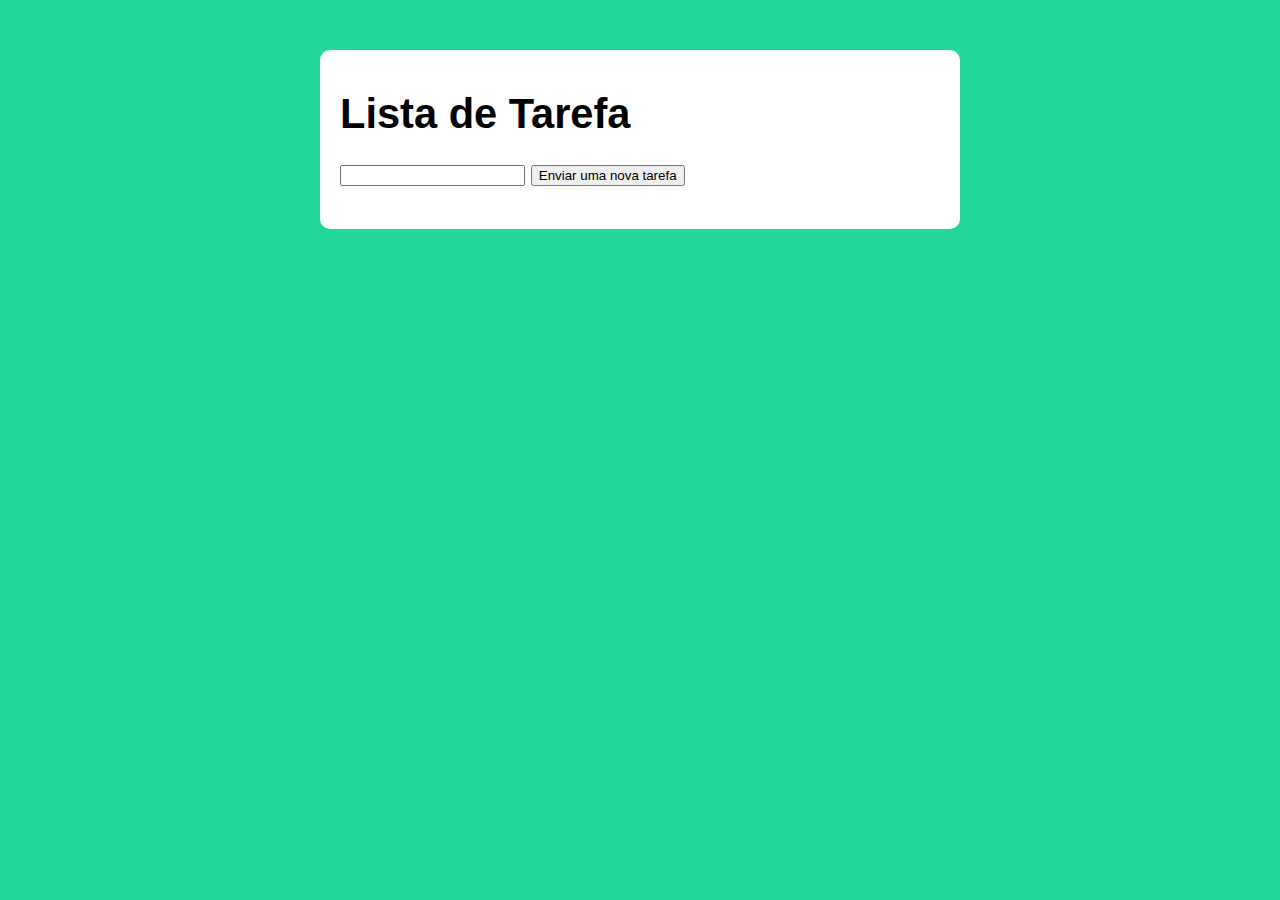
<file: alguma aula/index.html>
<!DOCTYPE html>
<html lang="pt-BR">

<head>
    <meta charset="UTF-8">
    <meta name="viewport" content="width=device-width, initial-scale=1.0">
    <title>Modelo</title>
    <link rel="stylesheet" href="assets/css/style.css">
</head>

<body>
    <section class="container">
        <h1>Lista de Tarefa </h1>

        <p>
           <input type="text" class="listaDeTarefa">
           <button class="btn-add-tarefa">Enviar uma nova tarefa</button>
        </p>

        <ul class="tarefa"></ul>

    </section>

    <script src="./assets/js/script.js"></script>
</body>

</html>
</file>
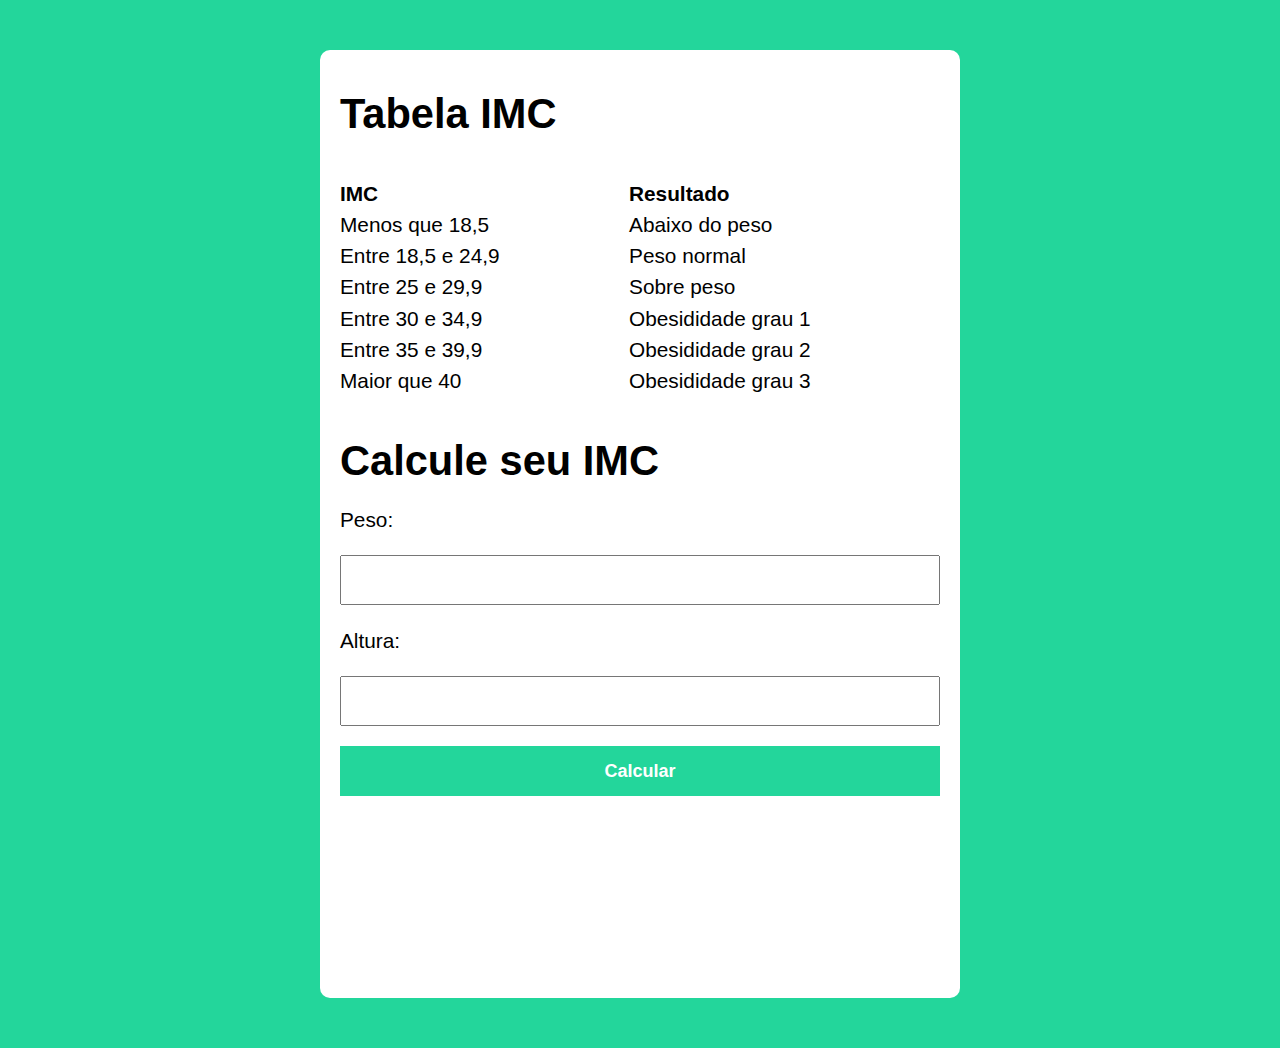
<file: ateaqui/index.html>
<!DOCTYPE html>
<html lang="pt-BR">

<head>
    <meta charset="UTF-8">
    <meta name="viewport" content="width=device-width, initial-scale=1.0">
    <title>Modelo</title>
    <link rel="stylesheet" href="assets/css/style.css">
</head>

<body>
    <section class="container">
        <h1>Tabela IMC </h1>

        <div class="testo">
            <p class="testo1">
                <strong>IMC</strong><br>
                Menos que 18,5 <br>
                Entre 18,5 e 24,9<br>
                Entre 25 e 29,9<br>
                Entre 30 e 34,9<br>
                Entre 35 e 39,9<br>
                Maior que 40
            </p>
    
            <p class="testo2">
                <strong>Resultado</strong><br> 
                Abaixo do peso<br>
                Peso normal<br>
                Sobre peso<br>
                Obesididade grau 1<br>
                Obesididade grau 2<br>
                Obesididade grau 3
            </p>
        </div>

        <form action="" class="formu" method="get">
            <h1>Calcule seu IMC</h1>

            <label for="peso">Peso:</label>
            <input type="text" id="peso" class="peso">

            <label for="altura">Altura:</label>
            <input type="text" id="altura" class="altura">

            <button>Calcular</button>
        </form>

        <div class="resultado"><p class="testoResul"></p></div>
    </section>

    <script src="./assets/js/script.js"></script>
</body>

</html>
</file>
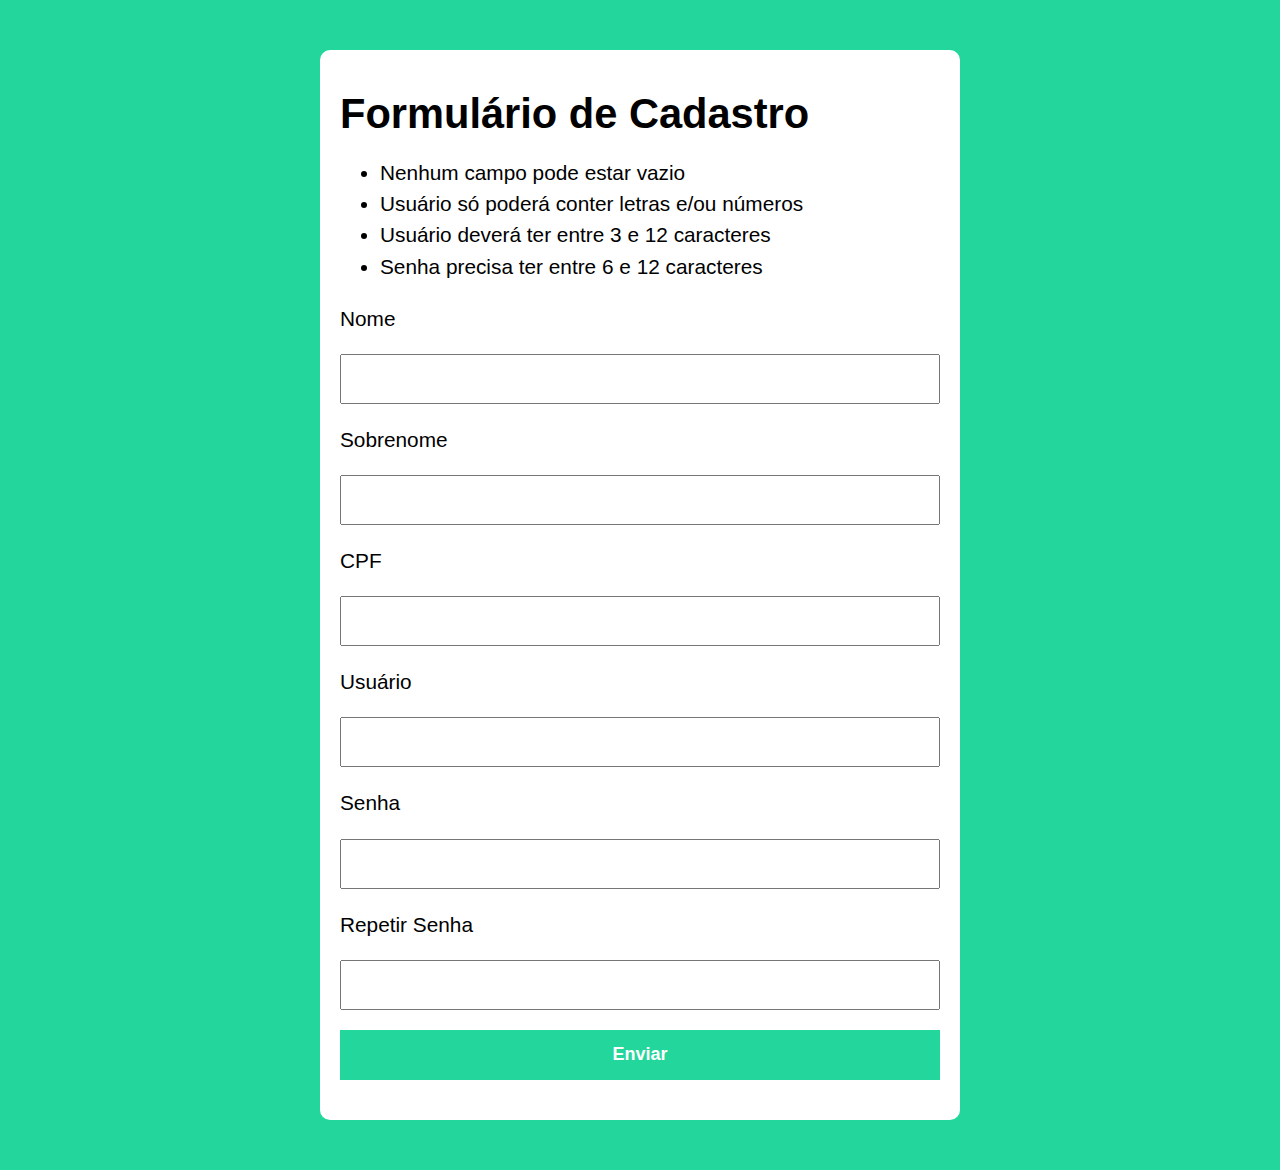
<file: aula 107/index.html>
<!DOCTYPE html>
<html lang="pt-BR">

<head>
    <meta charset="UTF-8">
    <meta name="viewport" content="width=device-width, initial-scale=1.0">
    <title>Modelo</title>
    <link rel="stylesheet" href="assets/css/style.css">
</head>

<body>
    <section class="container">
        <h1>Formulário de Cadastro</h1>

        <ul>
            <li>Nenhum campo pode estar vazio</li>
            <li>Usuário só poderá conter letras e/ou números</li>
            <li>Usuário deverá ter entre 3 e 12 caracteres</li>
            <li>Senha precisa ter entre 6 e 12 caracteres</li>            
        </ul>

        <form action="/" method="POST" class="formulario">
            <label for="">Nome</label>
            <input type="text" class="nome validar">
            <label for="">Sobrenome</label>
            <input type="text" class="sobrenome validar">
            <label for="">CPF</label>
            <input type="text" class="cpf validar">
            <label for="">Usuário</label>
            <input type="text" class="usuario validar ">
            <label for="">Senha</label>
            <input type="password" class="senha validar">
            <label for="">Repetir Senha</label>
            <input type="password" class="repetir-senha validar">
            <button type="submit">Enviar</button>
        </form>
       
    </section>

    <script src="./assets/js/validaCPF.js"></script>
    <script src="./assets/js/script.js"></script>
</body>

</html>
</file>
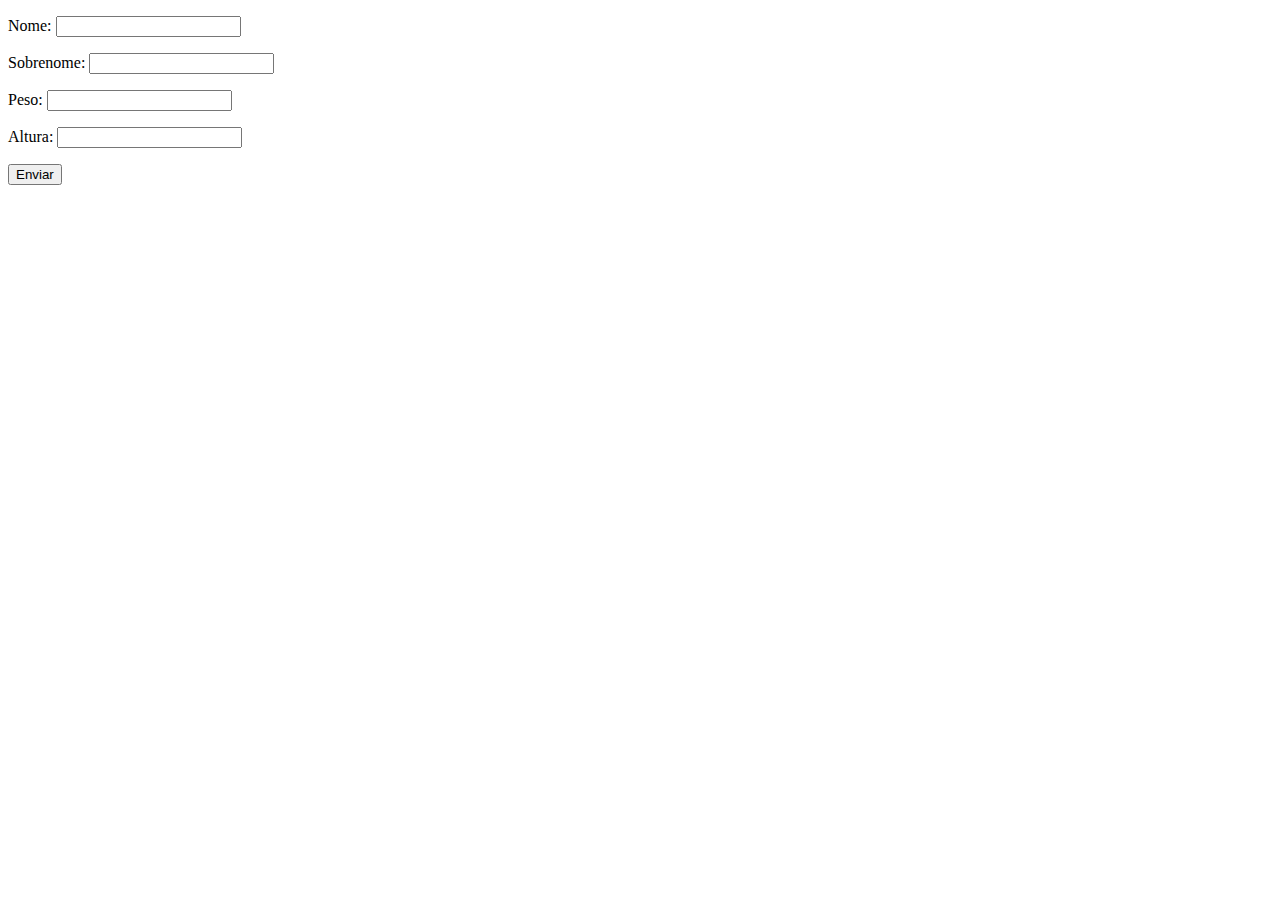
<file: aula 34/index.html>
<!DOCTYPE html>
<html lang="pt-BR">
<head>
    <meta charset="UTF-8">
    <meta name="viewport" content="width=device-width, initial-scale=1.0">
    <title>Exercício</title>
</head>
<body>
    <form class="formu" action="" method="get">
        <p>Nome: <input type="text" class="nome"></p>
        <p>Sobrenome: <input type="text" class="sobrenome"></p>
        <p>Peso: <input type="text" class="peso"></p>
        <p>Altura: <input type="text" class="altura"></p>
        <button>Enviar</button>
    </form>

    <div class="resultado"></div>

    <script src="js/script.js"></script>
</body>
</html>
</file>
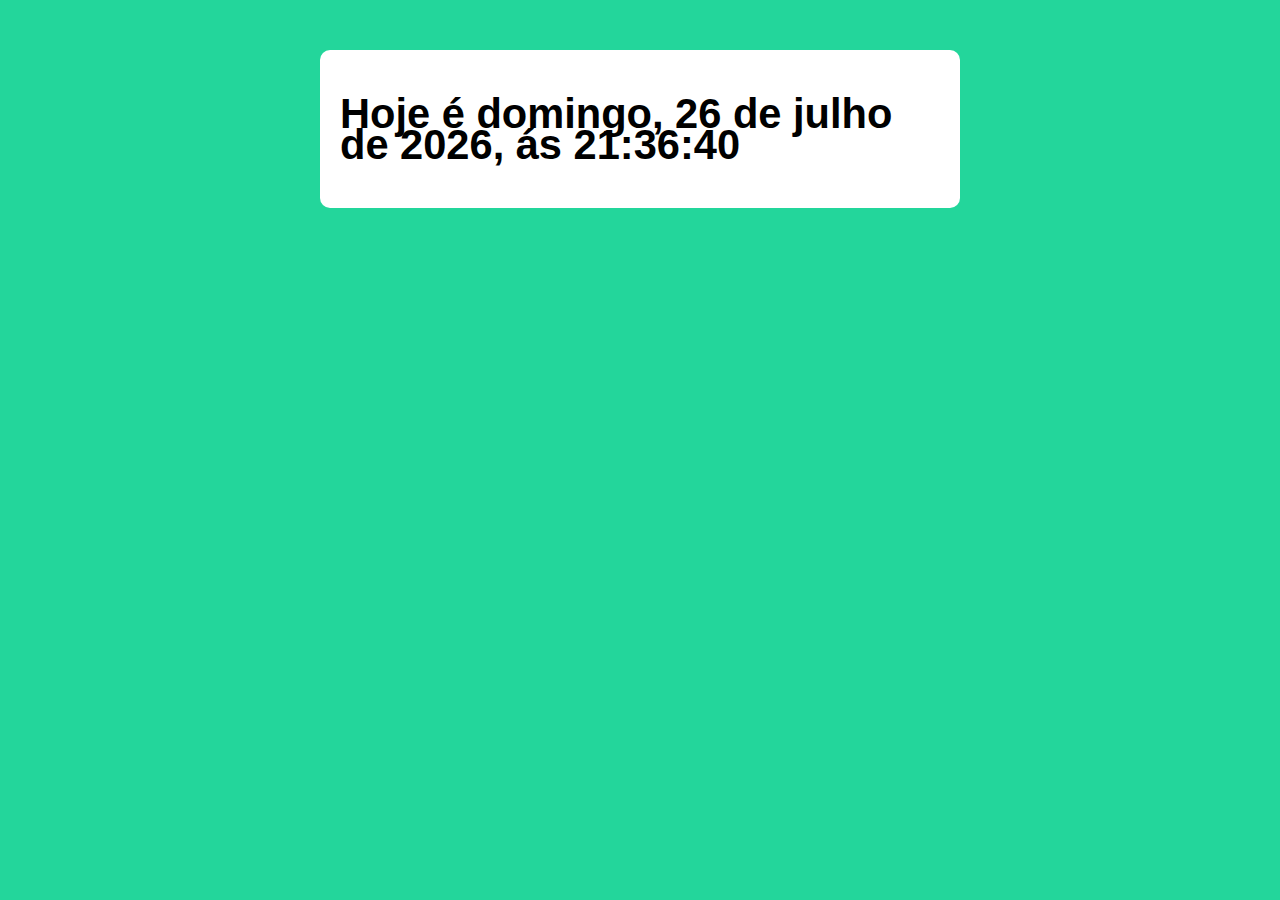
<file: aula 48/index.html>
<!DOCTYPE html>
<html lang="pt-BR">

<head>
    <meta charset="UTF-8">
    <meta name="viewport" content="width=device-width, initial-scale=1.0">
    <title>Modelo</title>
    <link rel="stylesheet" href="assets/css/style.css">
</head>

<body>
    <section class="container">
        <h1 class="titu"></h1>
    </section>

    <script src="./assets/js/script.js"></script>
</body>

</html>
</file>
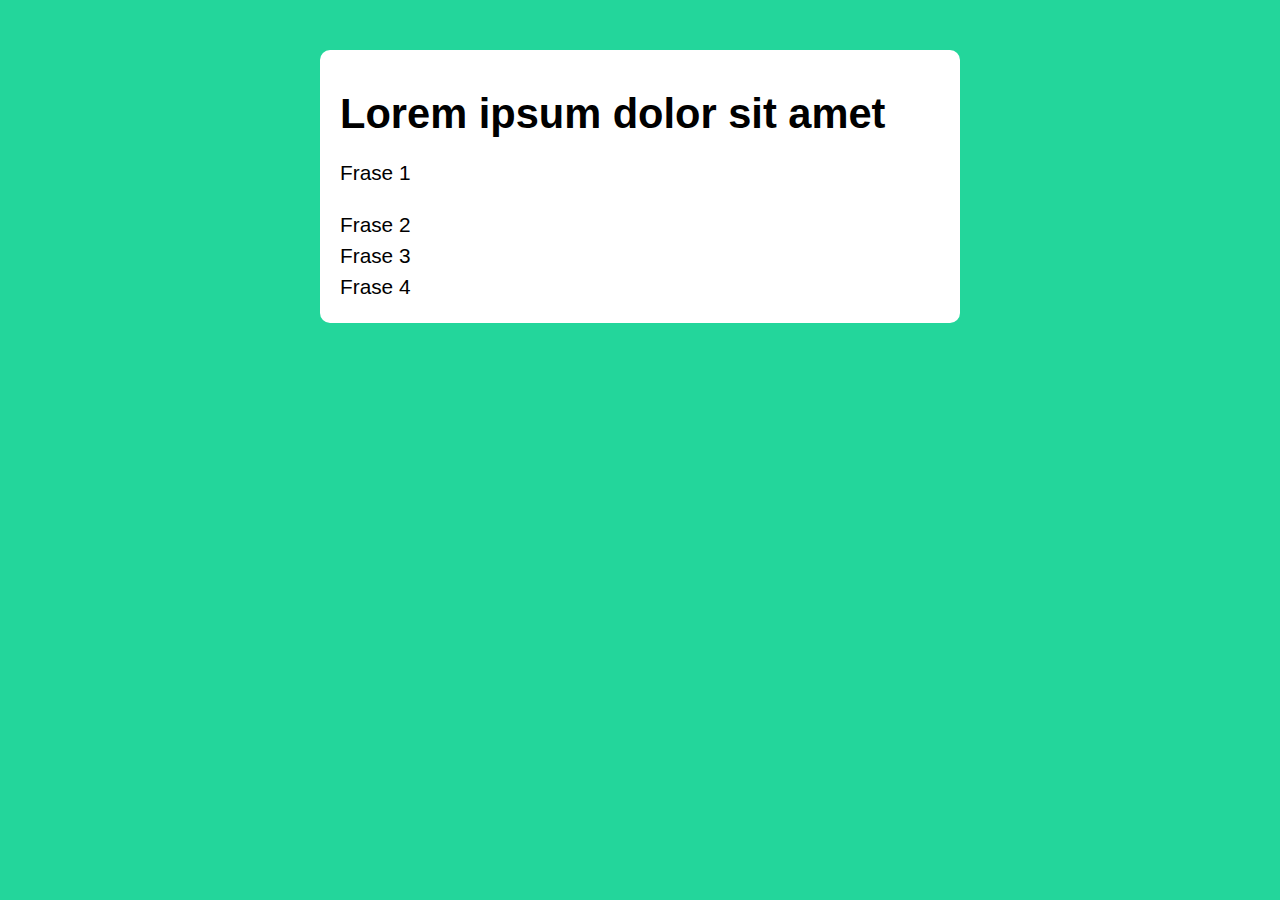
<file: aula 53/index.html>
<!DOCTYPE html>
<html lang="pt-BR">

<head>
    <meta charset="UTF-8">
    <meta name="viewport" content="width=device-width, initial-scale=1.0">
    <title>Modelo</title>
    <link rel="stylesheet" href="assets/css/style.css">
</head>

<body>
    <section class="container">
        <h1>Lorem ipsum dolor sit amet </h1>
        <!-- AQUI -->
    </section>

    <script src="./assets/js/script.js"></script>
</body>

</html>
</file>
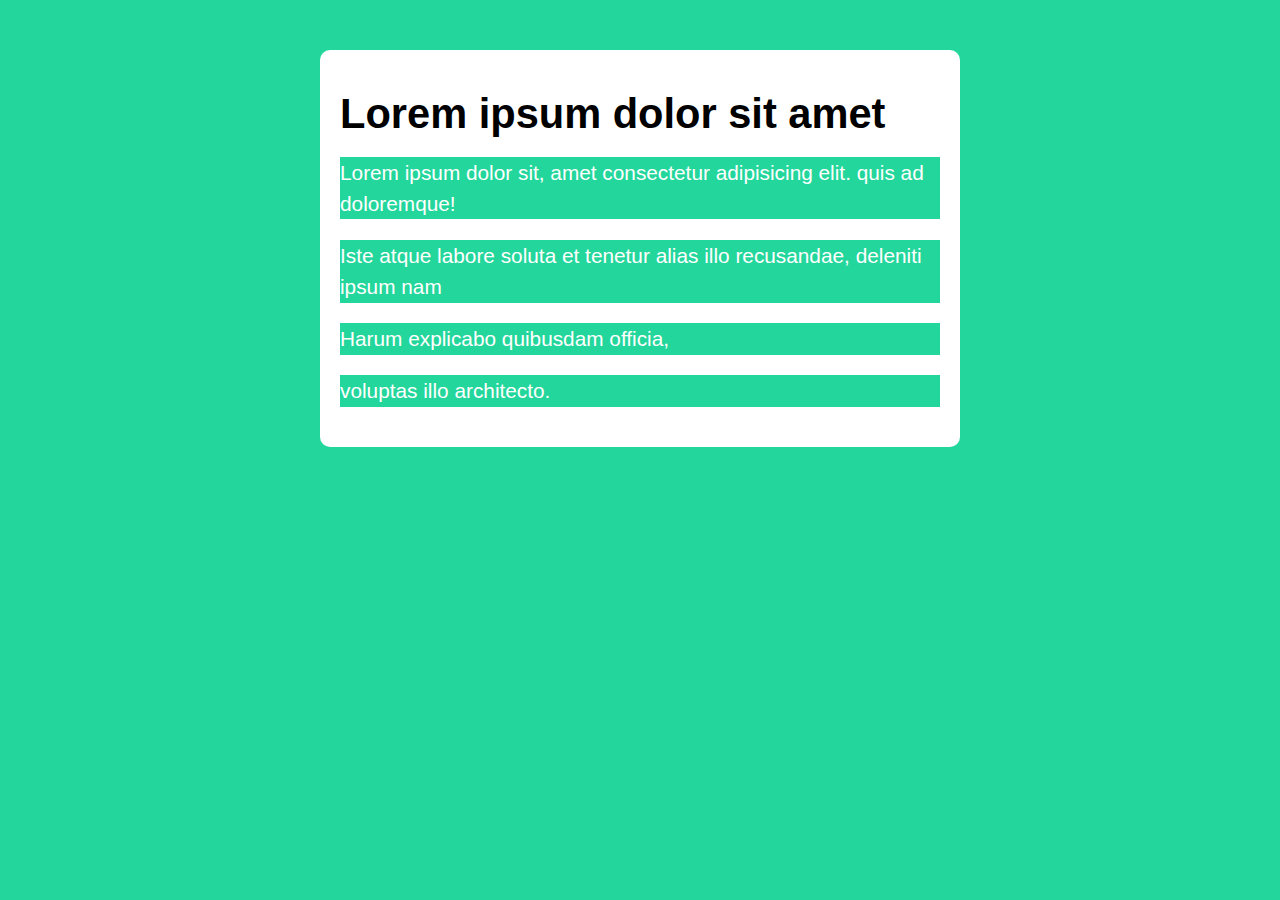
<file: aula 57/index.html>
<!DOCTYPE html>
<html lang="pt-BR">

<head>
    <meta charset="UTF-8">
    <meta name="viewport" content="width=device-width, initial-scale=1.0">
    <title>Modelo</title>
    <link rel="stylesheet" href="assets/css/style.css">
</head>

<body>
    <section class="container">
        <h1>Lorem ipsum dolor sit amet </h1>

        <div class="paragrafo">
            <p>Lorem ipsum dolor sit, amet consectetur adipisicing elit.  quis ad doloremque!  </p>
            <p>Iste atque labore soluta et tenetur alias illo recusandae, deleniti ipsum nam</p>
            <p>Harum explicabo quibusdam officia,</p>
            <p>voluptas illo architecto.</p>
        </div> 
        </form>
    </section>

    <script src="./assets/js/script.js"></script>
</body>

</html>
</file>
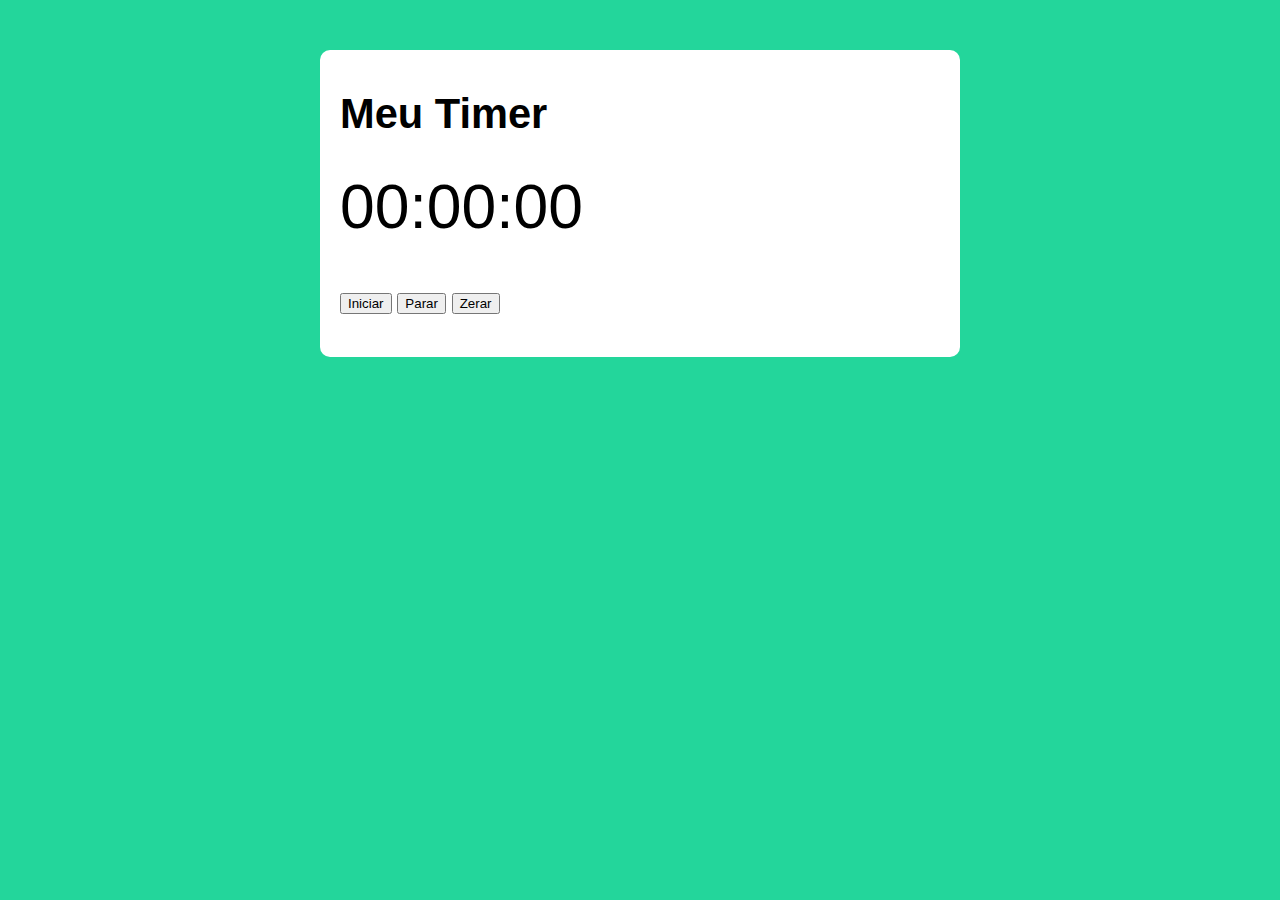
<file: aula66/index.html>
<!DOCTYPE html>
<html lang="pt-BR">

<head>
    <meta charset="UTF-8">
    <meta name="viewport" content="width=device-width, initial-scale=1.0">
    <title>Modelo</title>
    <link rel="stylesheet" href="assets/css/style.css">
</head>

<body>
    <section class="container">
        <h1>Meu Timer </h1>

        <p class="relogio">00:00:00</p>

        <p>
            <button class="iniciar">Iniciar</button>
            <button class="parar">Parar</button>
            <button class="zerar">Zerar</button>
        </p>
    </section>

    <script src="./assets/js/script.js"></script>
</body>

</html>
</file>
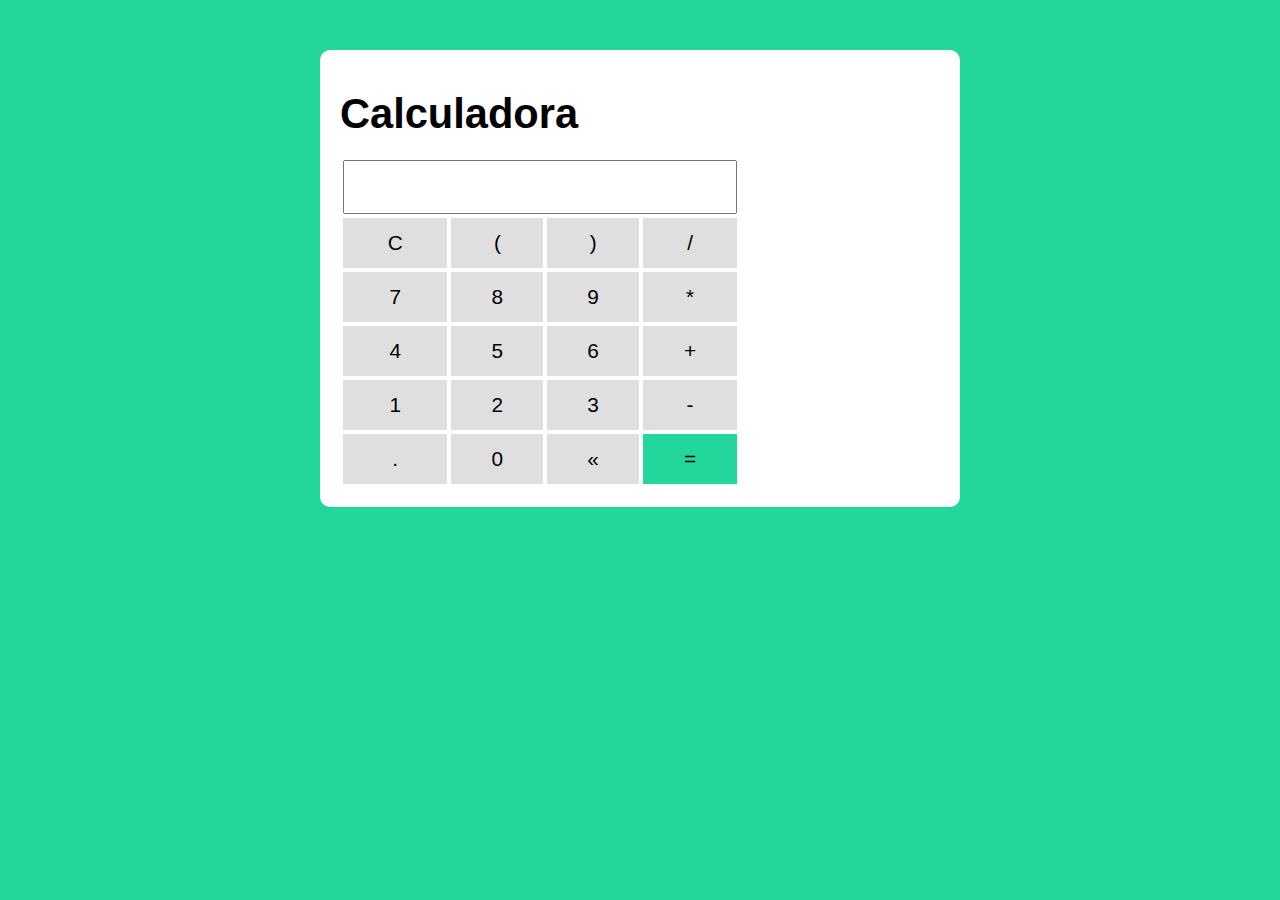
<file: aula76/index.html>
<!DOCTYPE html>
<html lang="pt-BR">

<head>
    <meta charset="UTF-8">
    <meta name="viewport" content="width=device-width, initial-scale=1.0">
    <title>Modelo</title>
    <link rel="stylesheet" href="assets/css/style.css">
</head>

<body>
    <section class="container">
        <h1>Calculadora</h1>

        <table class="calculadora">
            <tr>
                <td colspan="4"><input type="text" class="display"></td>
            </tr>

            <tr>
                <td><button class="btn btn-clear">C</button></td>
                <td><button class="btn btn-num">(</button></td>
                <td><button class="btn btn-num">)</button></td>
                <td><button class="btn btn-num">/</button></td>
            </tr>

            <tr>
                <td><button class="btn btn-num">7</button></td>
                <td><button class="btn btn-num">8</button></td>
                <td><button class="btn btn-num">9</button></td>
                <td><button class="btn btn-num">*</button></td>
            </tr>
            
            <tr>
                <td><button class="btn btn-num">4</button></td>
                <td><button class="btn btn-num">5</button></td>
                <td><button class="btn btn-num">6</button></td>
                <td><button class="btn btn-num">+</button></td>
            </tr>
            
            <tr>
                <td><button class="btn btn-num">1</button></td>
                <td><button class="btn btn-num">2</button></td>
                <td><button class="btn btn-num">3</button></td>
                <td><button class="btn btn-num">-</button></td>
            </tr>
            
            <tr>
                <td><button class="btn btn-num">.</button></td>
                <td><button class="btn btn-num">0</button></td>
                <td><button class="btn btn-del">&laquo;</button></td>
                <td><button class="btn btn-eq">=</button></td>
            </tr>
        </table>

        
    </section>

    <script src="./assets/js/teste.js"></script>
</body>

</html>
</file>
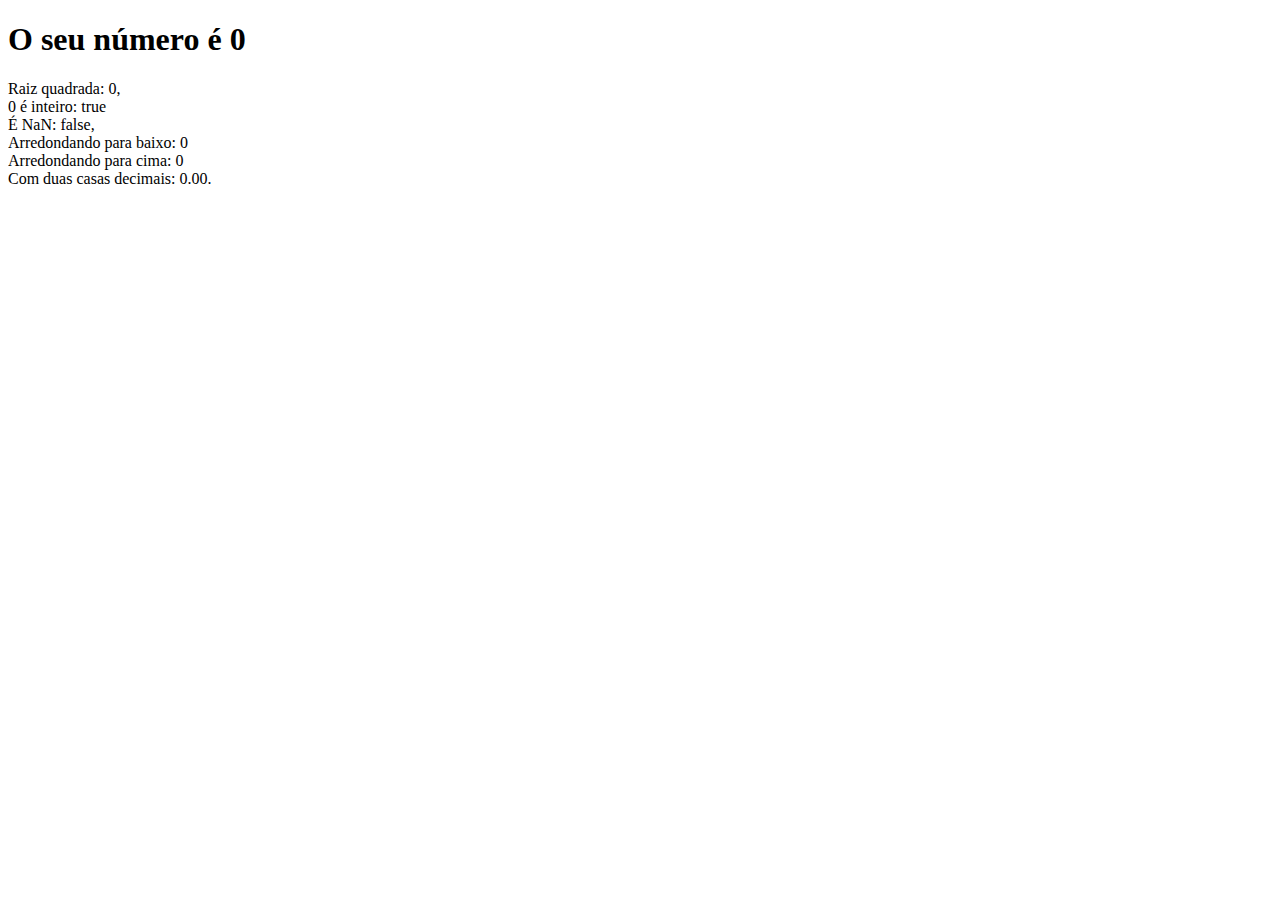
<file: aula 15/js/index.html>
<!DOCTYPE html>
<html lang="pt-BR">
<head>
    <meta charset="UTF-8">
    <meta name="viewport" content="width=device-width, initial-scale=1.0">
    <title>Exercicio 15</title>
</head>
<body>
    <section>
        <h1>O seu número é <span id="numero-titulo">0</span></h1>
        <div id="texto">Texto</div>
    </section>

    <script src="js/script.js"></script>
    <script></script>
</body>
</html>
</file>
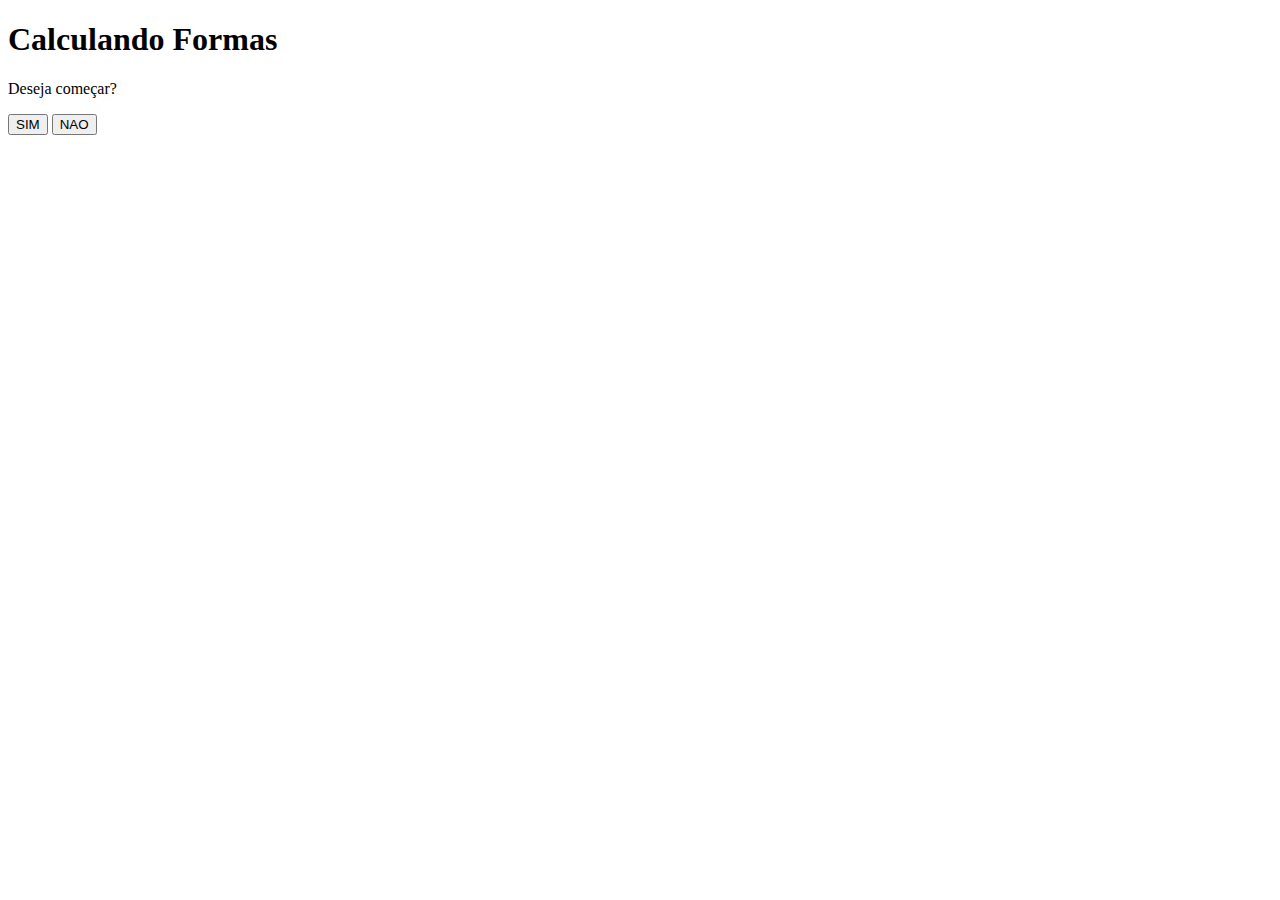
<file: desafio 1/front.html>
<!DOCTYPE html>
<html lang="en">
<head>
    <meta charset="UTF-8">
    <meta name="viewport" content="width=device-width, initial-scale=1.0">
    <title>Desafio 1</title>
</head>
<body>
    <div class="front">
        <h1 class="title">Calculando Formas</h1>
        <p>Deseja começar?</p>
        <button>SIM</button>
        <button>NAO</button>
    </div>
</body>
</html>
</file>
<file: alguma aula/assets/css/style.css>
@import url('https://fonts.googleapis.com/css2?family=Open+Sans:ital,wght@0,300..800;1,300..800&display=swap');
:root {
    --primary-color:#23d69b;
    --primarry-color-daker: #08533a;
}

* {
    box-sizing: border-box;
    outline: 0;
}

body {
    margin: 0;
    padding: 0;
    background: var(--primary-color);
    font-family: 'Opens sans', sans-serif;
    font-size: 1.3em;
    line-height: 1.5em;
}

.container {
    max-width: 640px;
    margin: 50px auto;
    background: #fff;
    padding: 20px;
    border-radius: 10px;
}

form label, form input, form button {
    display: block;
    width: 100%;
    margin-bottom: 20px;
}

form input {
    font-size: 24px;
    height: 50px;
    padding: 0 20px;
}

form input:focus {
    outline: 1px solid var(--primary-color);
}

form button {
    border: none;
    background: var(--primary-color);
    color: #fff;
    font-size: 18px;
    font-weight: 700;
    height: 50px;
    cursor: pointer;
}

form button:hover {
    background: var(--primarry-color-daker);
}
</file>
<file: ateaqui/assets/css/style.css>
@import url('https://fonts.googleapis.com/css2?family=Open+Sans:ital,wght@0,300..800;1,300..800&display=swap');
:root {
    --primary-color:#23d69b;
    --primarry-color-daker: #08533a;
}

* {
    box-sizing: border-box;
    outline: 0;
}

.testo {
    display: flex;
    align-items: center;    
}

.testo2 {
    margin: 20px auto;
}

body {
    margin: 0;
    padding: 0;
    background: var(--primary-color);
    font-family: 'Opens sans', sans-serif;
    font-size: 1.3em;
    line-height: 1.5em;
}

.container {
    max-width: 640px;
    margin: 50px auto;
    background: #fff;
    padding: 20px;
    border-radius: 10px;
}

form label, form input, form button {
    display: block;
    width: 100%;
    margin-bottom: 20px;
}

form input {
    font-size: 24px;
    height: 50px;
    padding: 0 20px;
}

form input:focus {
    outline: 1px solid var(--primary-color);
}

form button {
    border: none;
    background: var(--primary-color);
    color: #fff;
    font-size: 18px;
    font-weight: 700;
    height: 50px;
    cursor: pointer;    
}

form button:hover {
    background: var(--primarry-color-daker);
}

.resultado {
    display: flex;
    padding: 20px;
    margin: 50px 20px; 
    font-weight: 700; 
    font-display: center;
    color: #fff;
}
</file>
<file: aula 107/assets/css/style.css>
@import url('https://fonts.googleapis.com/css2?family=Open+Sans:ital,wght@0,300..800;1,300..800&display=swap');
:root {
    --primary-color:#23d69b;
    --primarry-color-daker: #08533a;
}

* {
    box-sizing: border-box;
    outline: 0;
}

body {
    margin: 0;
    padding: 0;
    background: var(--primary-color);
    font-family: 'Opens sans', sans-serif;
    font-size: 1.3em;
    line-height: 1.5em;
}

.container {
    max-width: 640px;
    margin: 50px auto;
    background: #fff;
    padding: 20px;
    border-radius: 10px;
}

form label, form input, form button {
    display: block;
    width: 100%;
    margin-bottom: 20px;
}

form input {
    font-size: 24px;
    height: 50px;
    padding: 0 20px;
}

form input:focus {
    outline: 1px solid var(--primary-color);
}

form button {
    border: none;
    background: var(--primary-color);
    color: #fff;
    font-size: 18px;
    font-weight: 700;
    height: 50px;
    cursor: pointer;
}

form button:hover {
    background: var(--primarry-color-daker);
}

.error-text {
    font-size: 12px;
    color: red;
}
</file>
<file: aula 48/assets/css/style.css>
@import url('https://fonts.googleapis.com/css2?family=Open+Sans:ital,wght@0,300..800;1,300..800&display=swap');
:root {
    --primary-color:#23d69b;
    --primarry-color-daker: #08533a;
}

* {
    box-sizing: border-box;
    outline: 0;
}

body {
    margin: 0;
    padding: 0;
    background: var(--primary-color);
    font-family: 'Opens sans', sans-serif;
    font-size: 1.3em;
    line-height: 1.5em;
}

.container {
    max-width: 640px;
    margin: 50px auto;
    background: #fff;
    padding: 20px;
    border-radius: 10px;
}

form label, form input, form button {
    display: block;
    width: 100%;
    margin-bottom: 20px;
}

form input {
    font-size: 24px;
    height: 50px;
    padding: 0 20px;
}

form input:focus {
    outline: 1px solid var(--primary-color);
}

form button {
    border: none;
    background: var(--primary-color);
    color: #fff;
    font-size: 18px;
    font-weight: 700;
    height: 50px;
    cursor: pointer;
}

form button:hover {
    background: var(--primarry-color-daker);
}
</file>
<file: aula 53/assets/css/style.css>
@import url('https://fonts.googleapis.com/css2?family=Open+Sans:ital,wght@0,300..800;1,300..800&display=swap');
:root {
    --primary-color:#23d69b;
    --primarry-color-daker: #08533a;
}

* {
    box-sizing: border-box;
    outline: 0;
}

body {
    margin: 0;
    padding: 0;
    background: var(--primary-color);
    font-family: 'Opens sans', sans-serif;
    font-size: 1.3em;
    line-height: 1.5em;
}

.container {
    max-width: 640px;
    margin: 50px auto;
    background: #fff;
    padding: 20px;
    border-radius: 10px;
}

form label, form input, form button {
    display: block;
    width: 100%;
    margin-bottom: 20px;
}

form input {
    font-size: 24px;
    height: 50px;
    padding: 0 20px;
}

form input:focus {
    outline: 1px solid var(--primary-color);
}

form button {
    border: none;
    background: var(--primary-color);
    color: #fff;
    font-size: 18px;
    font-weight: 700;
    height: 50px;
    cursor: pointer;
}

form button:hover {
    background: var(--primarry-color-daker);
}
</file>
<file: aula 57/assets/css/style.css>
@import url('https://fonts.googleapis.com/css2?family=Open+Sans:ital,wght@0,300..800;1,300..800&display=swap');
:root {
    --primary-color:#23d69b;
    --primarry-color-daker: #08533a;
}

* {
    box-sizing: border-box;
    outline: 0;
}

body {
    margin: 0;
    padding: 0;
    background: var(--primary-color);
    font-family: 'Opens sans', sans-serif;
    font-size: 1.3em;
    line-height: 1.5em;
}

.container {
    max-width: 640px;
    margin: 50px auto;
    background: #fff;
    padding: 20px;
    border-radius: 10px;
}

form label, form input, form button {
    display: block;
    width: 100%;
    margin-bottom: 20px;
}

form input {
    font-size: 24px;
    height: 50px;
    padding: 0 20px;
}

form input:focus {
    outline: 1px solid var(--primary-color);
}

form button {
    border: none;
    background: var(--primary-color);
    color: #fff;
    font-size: 18px;
    font-weight: 700;
    height: 50px;
    cursor: pointer;
}

form button:hover {
    background: var(--primarry-color-daker);
}
</file>
<file: aula66/assets/css/style.css>
@import url('https://fonts.googleapis.com/css2?family=Open+Sans:ital,wght@0,300..800;1,300..800&display=swap');
:root {
    --primary-color:#23d69b;
    --primarry-color-daker: #08533a;
}

* {
    box-sizing: border-box;
    outline: 0;
}

body {
    margin: 0;
    padding: 0;
    background: var(--primary-color);
    font-family: 'Opens sans', sans-serif;
    font-size: 1.3em;
    line-height: 1.5em;
}

.container {
    max-width: 640px;
    margin: 50px auto;
    background: #fff;
    padding: 20px;
    border-radius: 10px;
}

form label, form input, form button {
    display: block;
    width: 100%;
    margin-bottom: 20px;
}

form input {
    font-size: 24px;
    height: 50px;
    padding: 0 20px;
}

form input:focus {
    outline: 1px solid var(--primary-color);
}

form button {
    border: none;
    background: var(--primary-color);
    color: #fff;
    font-size: 18px;
    font-weight: 700;
    height: 50px;
    cursor: pointer;
}

form button:hover {
    background: var(--primarry-color-daker);
}

.relogio {
    font-size: 3em;
}
</file>
<file: aula76/assets/css/style.css>
@import url('https://fonts.googleapis.com/css2?family=Open+Sans:ital,wght@0,300..800;1,300..800&display=swap');
:root {
    --primary-color:#23d69b;
    --primarry-color-daker: #08533a;
}

* {
    box-sizing: border-box;
    outline: 0;
}

body {
    margin: 0;
    padding: 0;
    background: var(--primary-color);
    font-family: 'Opens sans', sans-serif;
    font-size: 1.3em;
    line-height: 1.5em;
}

.container {
    max-width: 640px;
    margin: 50px auto;
    background: #fff;
    padding: 20px;
    border-radius: 10px;
}

form label, form input, form button {
    display: block;
    width: 100%;
    margin-bottom: 20px;
}

form input {
    font-size: 24px;
    height: 50px;
    padding: 0 20px;
}

form input:focus {
    outline: 1px solid var(--primary-color);
}

form button {
    border: none;
    background: var(--primary-color);
    color: #fff;
    font-size: 18px;
    font-weight: 700;
    height: 50px;
    cursor: pointer;
}

form button:hover {
    background: var(--primarry-color-daker);
}

.calculadora {
    width: 400px;
}

.display {
    font-size: 2em;
    width: 100%;
    text-align: right;
}

.btn {
    width: 100%;
    height: 50px;
    font-size: 1em;
    border: none;
    background: #dfdfdf;
    cursor:pointer ;
}

.btn:hover {
    background: #8a8181;
}

.btn-eq {
    background: #23d69b;
}

.btn-eq:hover {
    background: #08533a;
}
</file>
